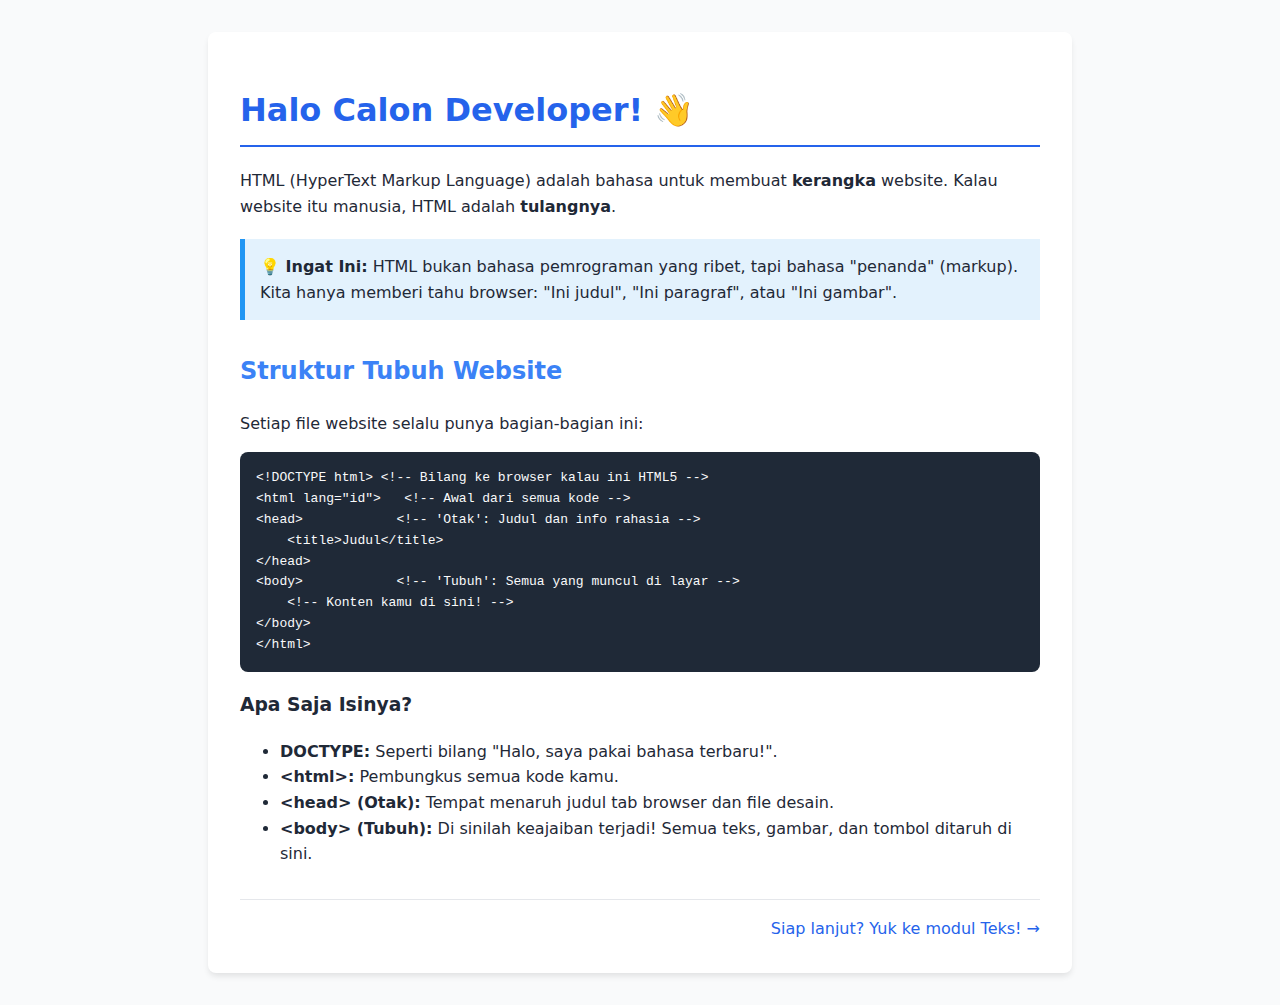
<file: 01-Pengenalan/index.html>
<!doctype html>
<html lang="id">
  <head>
    <meta charset="UTF-8" />
    <meta name="viewport" content="width=device-width, initial-scale=1.0" />
    <title>01 - Pengenalan HTML5 (Dasar Banget!)</title>
    <link rel="stylesheet" href="../assets/style.css" />
    <!-- 
        Bagian <head> ini ibarat 'Otak' website. 
        Isinya info penting, tapi tidak terlihat langsung oleh pengunjung.
    -->
  </head>
  <body>
    <div class="container">
      <h1>Halo Calon Developer! 👋</h1>
      <p>
        HTML (HyperText Markup Language) adalah bahasa untuk membuat
        <strong>kerangka</strong> website. Kalau website itu manusia, HTML
        adalah <strong>tulangnya</strong>.
      </p>

      <div
        style="
          background: #e3f2fd;
          padding: 15px;
          border-left: 5px solid #2196f3;
          margin: 20px 0;
        "
      >
        <strong>💡 Ingat Ini:</strong> HTML bukan bahasa pemrograman yang ribet,
        tapi bahasa "penanda" (markup). Kita hanya memberi tahu browser: "Ini
        judul", "Ini paragraf", atau "Ini gambar".
      </div>

      <h2>Struktur Tubuh Website</h2>
      <p>Setiap file website selalu punya bagian-bagian ini:</p>

      <pre>
&lt;!DOCTYPE html&gt; &lt;!-- Bilang ke browser kalau ini HTML5 --&gt;
&lt;html lang="id"&gt;   &lt;!-- Awal dari semua kode --&gt;
&lt;head&gt;            &lt;!-- 'Otak': Judul dan info rahasia --&gt;
    &lt;title&gt;Judul&lt;/title&gt;
&lt;/head&gt;
&lt;body&gt;            &lt;!-- 'Tubuh': Semua yang muncul di layar --&gt;
    &lt;!-- Konten kamu di sini! --&gt;
&lt;/body&gt;
&lt;/html&gt;</pre
      >

      <h3>Apa Saja Isinya?</h3>
      <ul>
        <li>
          <strong>DOCTYPE:</strong> Seperti bilang "Halo, saya pakai bahasa
          terbaru!".
        </li>
        <li><strong>&lt;html&gt;:</strong> Pembungkus semua kode kamu.</li>
        <li>
          <strong>&lt;head&gt; (Otak):</strong> Tempat menaruh judul tab browser
          dan file desain.
        </li>
        <li>
          <strong>&lt;body&gt; (Tubuh):</strong> Di sinilah keajaiban terjadi!
          Semua teks, gambar, dan tombol ditaruh di sini.
        </li>
      </ul>

      <div class="nav-links">
        <span></span>
        <a href="../02-Teks-dan-format/index.html"
          >Siap lanjut? Yuk ke modul Teks! &rarr;</a
        >
      </div>
    </div>

    <!-- 
        Perhatikan bagaimana setiap tag punya pembuka <tag> dan penutup </tag>. 
        Ibarat kotak, harus ada tutupnya supaya isinya tidak tumpah!
    -->
  </body>
</html>
</file>
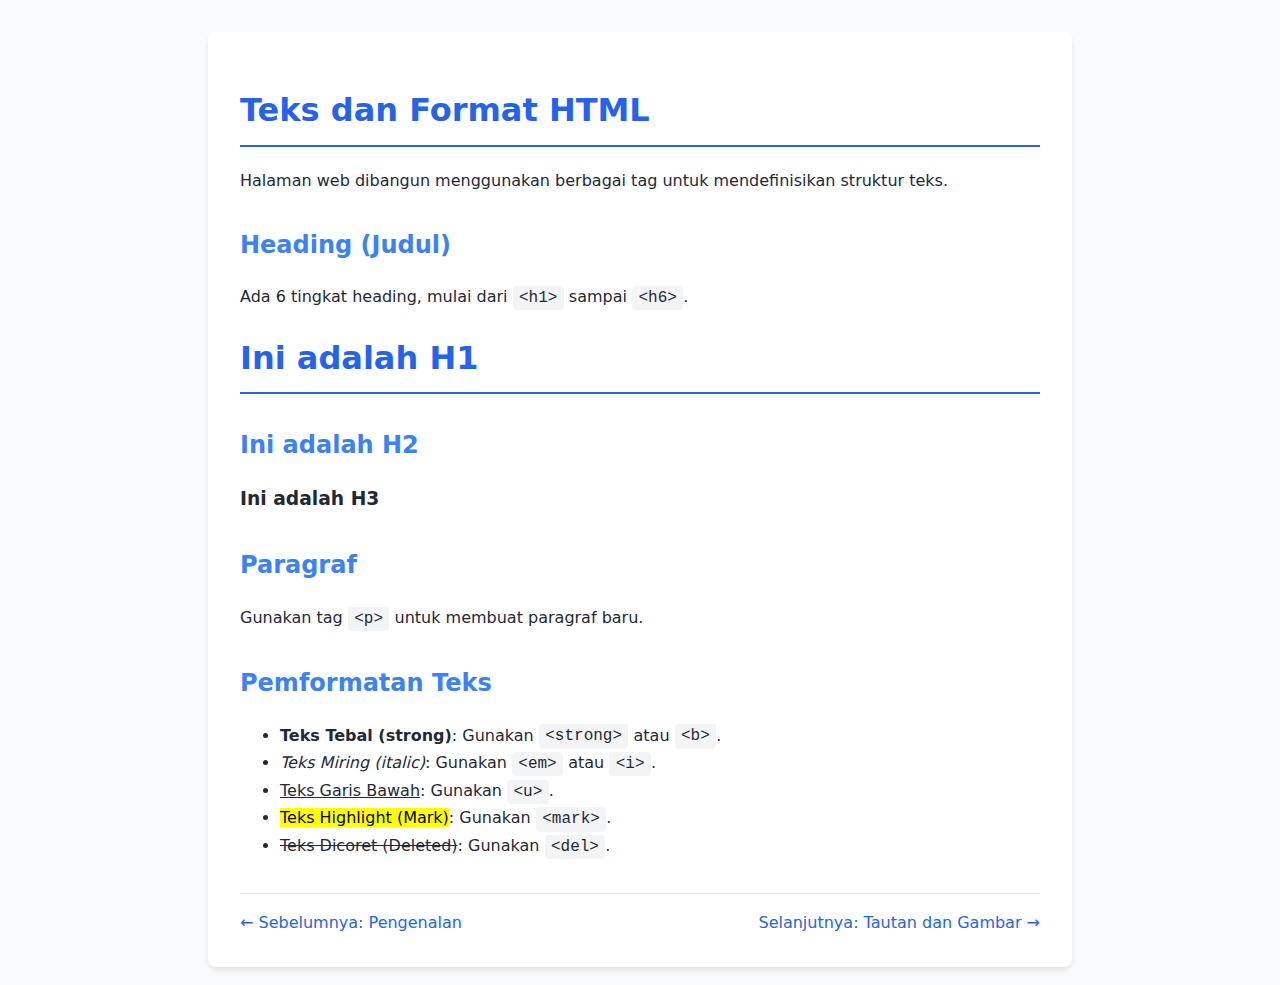
<file: 02-Teks-dan-format/index.html>
<!DOCTYPE html>
<html lang="id">
<head>
    <meta charset="UTF-8">
    <meta name="viewport" content="width=device-width, initial-scale=1.0">
    <title>02 - Teks dan Format HTML</title>
    <link rel="stylesheet" href="../assets/style.css">
</head>
<body>
    <div class="container">
        <h1>Teks dan Format HTML</h1>
        <p>Halaman web dibangun menggunakan berbagai tag untuk mendefinisikan struktur teks.</p>
        
        <h2>Heading (Judul)</h2>
        <p>Ada 6 tingkat heading, mulai dari <code>&lt;h1&gt;</code> sampai <code>&lt;h6&gt;</code>.</p>
        <h1>Ini adalah H1</h1>
        <h2>Ini adalah H2</h2>
        <h3>Ini adalah H3</h3>

        <h2>Paragraf</h2>
        <p>Gunakan tag <code>&lt;p&gt;</code> untuk membuat paragraf baru.</p>

        <h2>Pemformatan Teks</h2>
        <ul>
            <li><strong>Teks Tebal (strong)</strong>: Gunakan <code>&lt;strong&gt;</code> atau <code>&lt;b&gt;</code>.</li>
            <li><em>Teks Miring (italic)</em>: Gunakan <code>&lt;em&gt;</code> atau <code>&lt;i&gt;</code>.</li>
            <li><u>Teks Garis Bawah</u>: Gunakan <code>&lt;u&gt;</code>.</li>
            <li><mark>Teks Highlight (Mark)</mark>: Gunakan <code>&lt;mark&gt;</code>.</li>
            <li><del>Teks Dicoret (Deleted)</del>: Gunakan <code>&lt;del&gt;</code>.</li>
        </ul>

        <div class="nav-links">
            <a href="../01-Pengenalan/index.html">&larr; Sebelumnya: Pengenalan</a>
            <a href="../03-Tautan-dan-gambar/index.html">Selanjutnya: Tautan dan Gambar &rarr;</a>
        </div>
    </div>
</body>
</html>
</file>
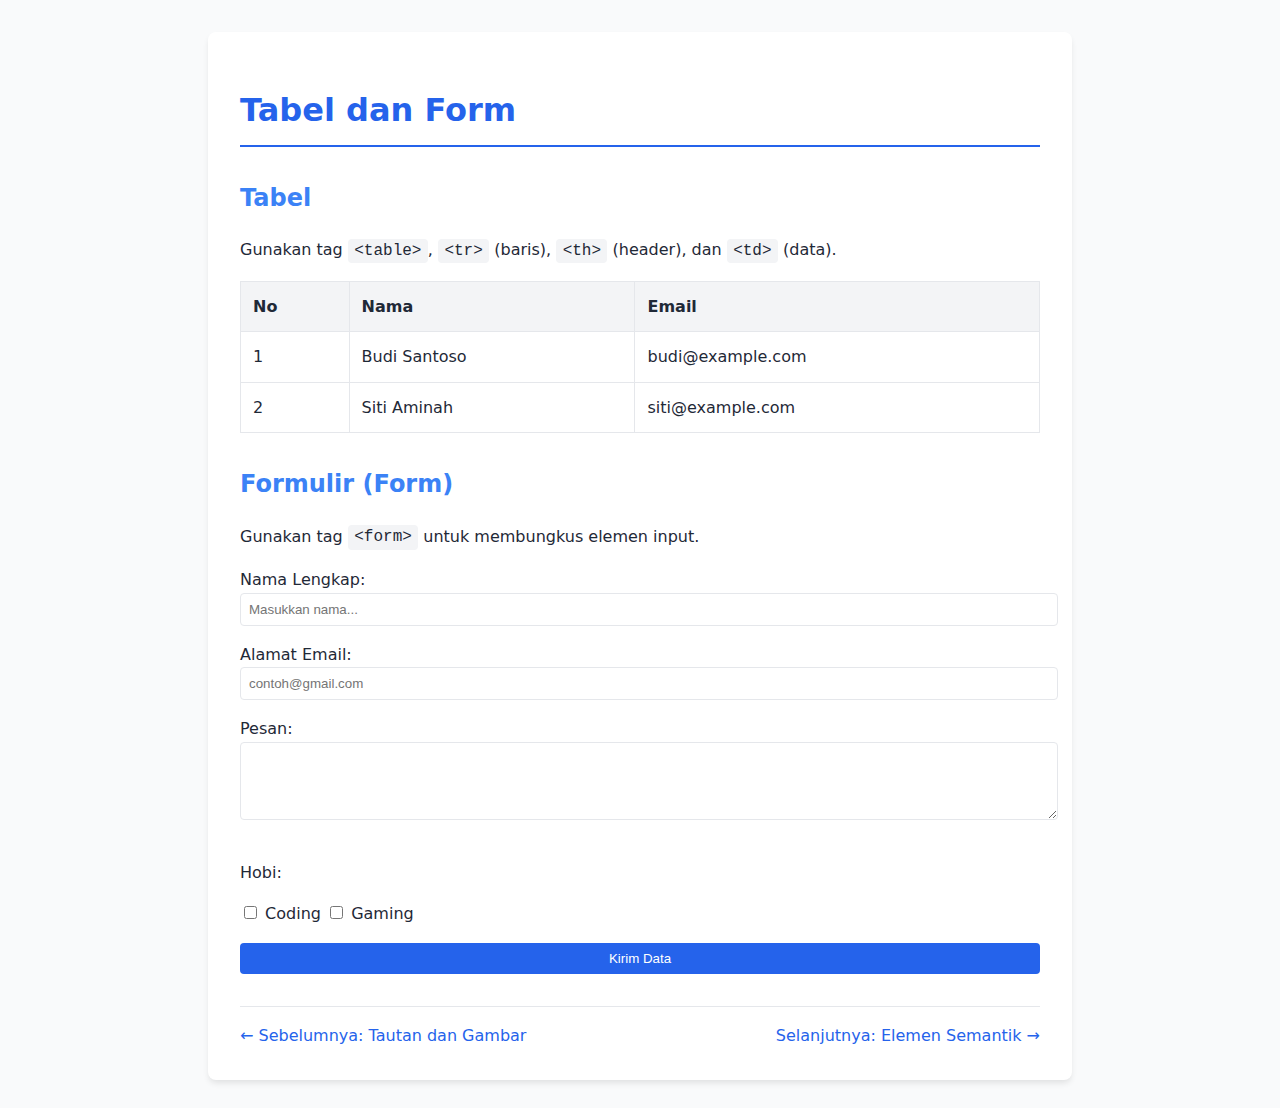
<file: 04-Tabel-dan-form/index.html>
<!DOCTYPE html>
<html lang="id">
<head>
    <meta charset="UTF-8">
    <meta name="viewport" content="width=device-width, initial-scale=1.0">
    <title>04 - Tabel dan Form HTML</title>
    <link rel="stylesheet" href="../assets/style.css">
</head>
<body>
    <div class="container">
        <h1>Tabel dan Form</h1>
        
        <h2>Tabel</h2>
        <p>Gunakan tag <code>&lt;table&gt;</code>, <code>&lt;tr&gt;</code> (baris), <code>&lt;th&gt;</code> (header), dan <code>&lt;td&gt;</code> (data).</p>
        <table>
            <thead>
                <tr>
                    <th>No</th>
                    <th>Nama</th>
                    <th>Email</th>
                </tr>
            </thead>
            <tbody>
                <tr>
                    <td>1</td>
                    <td>Budi Santoso</td>
                    <td>budi@example.com</td>
                </tr>
                <tr>
                    <td>2</td>
                    <td>Siti Aminah</td>
                    <td>siti@example.com</td>
                </tr>
            </tbody>
        </table>

        <h2>Formulir (Form)</h2>
        <p>Gunakan tag <code>&lt;form&gt;</code> untuk membungkus elemen input.</p>
        <form action="#" method="post">
            <div>
                <label for="nama">Nama Lengkap:</label><br>
                <input type="text" id="nama" name="nama" placeholder="Masukkan nama..." required style="width: 100%;">
            </div>
            <div>
                <label for="email">Alamat Email:</label><br>
                <input type="email" id="email" name="email" placeholder="contoh@gmail.com" required style="width: 100%;">
            </div>
            <div>
                <label for="pesan">Pesan:</label><br>
                <textarea id="pesan" name="pesan" rows="4" style="width: 100%;"></textarea>
            </div>
            <div>
                <p>Hobi:</p>
                <input type="checkbox" id="hobi1" name="hobi" value="Coding"> <label for="hobi1">Coding</label>
                <input type="checkbox" id="hobi2" name="hobi" value="Gaming"> <label for="hobi2">Gaming</label>
            </div>
            <button type="submit">Kirim Data</button>
        </form>

        <div class="nav-links">
            <a href="../03-Tautan-dan-gambar/index.html">&larr; Sebelumnya: Tautan dan Gambar</a>
            <a href="../05-Elemen-semantik/index.html">Selanjutnya: Elemen Semantik &rarr;</a>
        </div>
    </div>
</body>
</html>
</file>
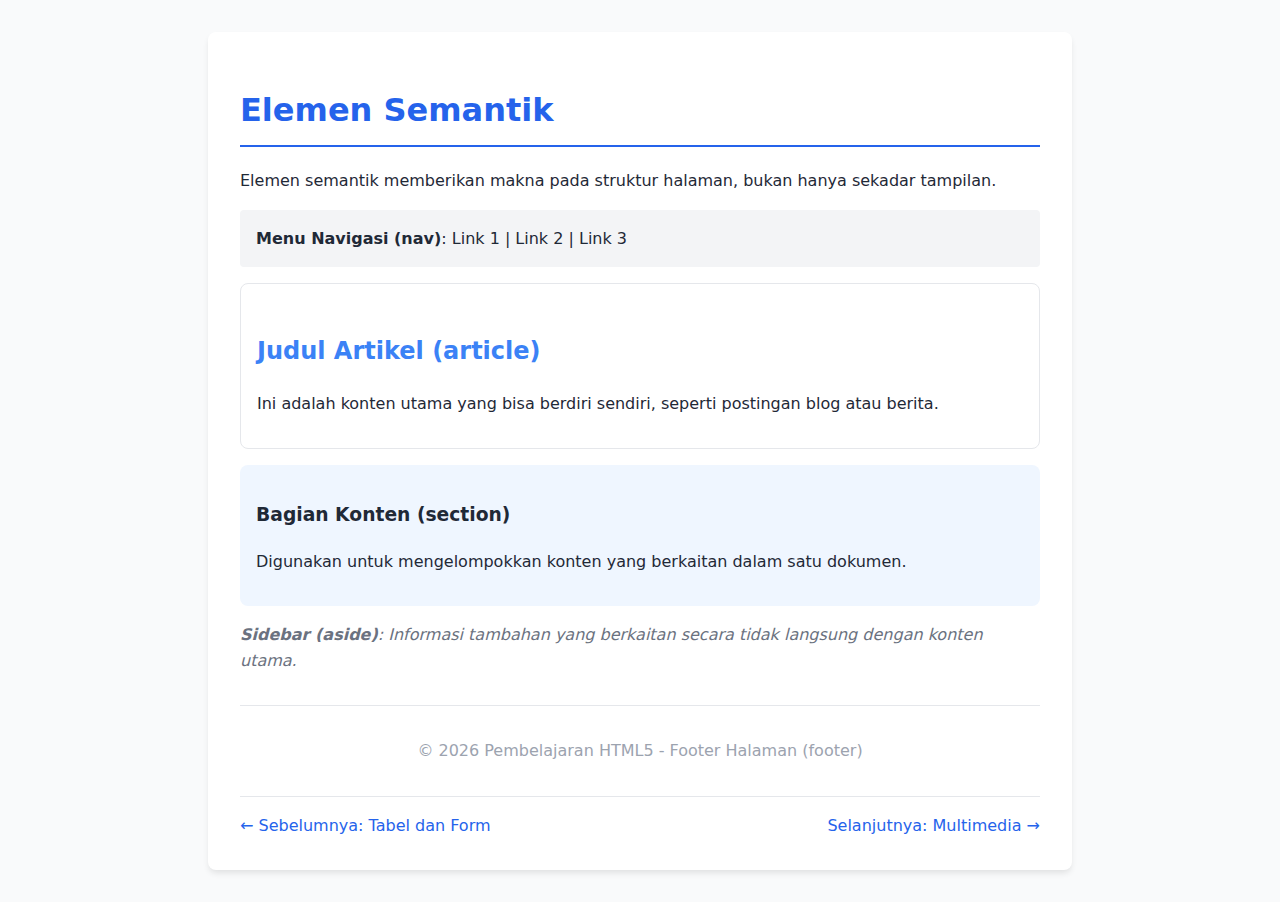
<file: 05-Elemen-semantik/index.html>
<!DOCTYPE html>
<html lang="id">
<head>
    <meta charset="UTF-8">
    <meta name="viewport" content="width=device-width, initial-scale=1.0">
    <title>05 - Elemen Semantik HTML5</title>
    <link rel="stylesheet" href="../assets/style.css">
</head>
<body>
    <div class="container">
        <header>
            <h1>Elemen Semantik</h1>
            <p>Elemen semantik memberikan makna pada struktur halaman, bukan hanya sekadar tampilan.</p>
        </header>

        <nav style="background: #f3f4f6; padding: 1rem; border-radius: 4px; margin: 1rem 0;">
            <strong>Menu Navigasi (nav)</strong>: Link 1 | Link 2 | Link 3
        </nav>

        <main>
            <article style="border: 1px solid #e5e7eb; padding: 1rem; border-radius: 8px; margin-bottom: 1rem;">
                <h2>Judul Artikel (article)</h2>
                <p>Ini adalah konten utama yang bisa berdiri sendiri, seperti postingan blog atau berita.</p>
            </article>

            <section style="background: #eff6ff; padding: 1rem; border-radius: 8px;">
                <h3>Bagian Konten (section)</h3>
                <p>Digunakan untuk mengelompokkan konten yang berkaitan dalam satu dokumen.</p>
            </section>
        </main>

        <aside style="font-style: italic; color: #6b7280; margin-top: 1rem;">
            <p><strong>Sidebar (aside)</strong>: Informasi tambahan yang berkaitan secara tidak langsung dengan konten utama.</p>
        </aside>

        <footer style="margin-top: 2rem; border-top: 1px solid #e5e7eb; padding-top: 1rem; text-align: center; color: #9ca3af;">
            <p>&copy; 2026 Pembelajaran HTML5 - Footer Halaman (footer)</p>
        </footer>

        <div class="nav-links">
            <a href="../04-Tabel-dan-form/index.html">&larr; Sebelumnya: Tabel dan Form</a>
            <a href="../06-Multimedia/index.html">Selanjutnya: Multimedia &rarr;</a>
        </div>
    </div>
</body>
</html>
</file>
<file: assets/style.css>
:root {
  --primary-color: #2563eb;
  --secondary-color: #3b82f6;
  --text-color: #1f2937;
  --bg-color: #f9fafb;
  --card-bg: #ffffff;
  --border-color: #e5e7eb;
}

body {
  font-family:
    "Inter",
    system-ui,
    -apple-system,
    sans-serif;
  color: var(--text-color);
  background-color: var(--bg-color);
  line-height: 1.6;
  margin: 0;
  padding: 0;
}

.container {
  max-width: 800px;
  margin: 2rem auto;
  padding: 2rem;
  background: var(--card-bg);
  border-radius: 0.5rem;
  box-shadow: 0 4px 6px -1px rgba(0, 0, 0, 0.1);
}

h1 {
  color: var(--primary-color);
  border-bottom: 2px solid var(--primary-color);
  padding-bottom: 0.5rem;
}

h2 {
  color: var(--secondary-color);
  margin-top: 2rem;
}

code {
  background: #f3f4f6;
  padding: 0.2rem 0.4rem;
  border-radius: 0.25rem;
  font-family: "Fira Code", monospace;
}

pre {
  background: #1f2937;
  color: #f9fafb;
  padding: 1rem;
  border-radius: 0.5rem;
  overflow-x: auto;
}

a {
  color: var(--primary-color);
  text-decoration: none;
}

a:hover {
  text-decoration: underline;
}

table {
  width: 100%;
  border-collapse: collapse;
  margin: 1rem 0;
}

th,
td {
  border: 1px solid var(--border-color);
  padding: 0.75rem;
  text-align: left;
}

th {
  background-color: #f3f4f6;
}

form {
  display: flex;
  flex-direction: column;
  gap: 1rem;
}

input,
textarea,
select {
  padding: 0.5rem;
  border: 1px solid var(--border-color);
  border-radius: 0.25rem;
}

button {
  background: var(--primary-color);
  color: white;
  padding: 0.5rem 1rem;
  border: none;
  border-radius: 0.25rem;
  cursor: pointer;
}

button:hover {
  background: var(--secondary-color);
}

.nav-links {
  margin-top: 2rem;
  padding-top: 1rem;
  border-top: 1px solid var(--border-color);
  display: flex;
  justify-content: space-between;
}
</file>
